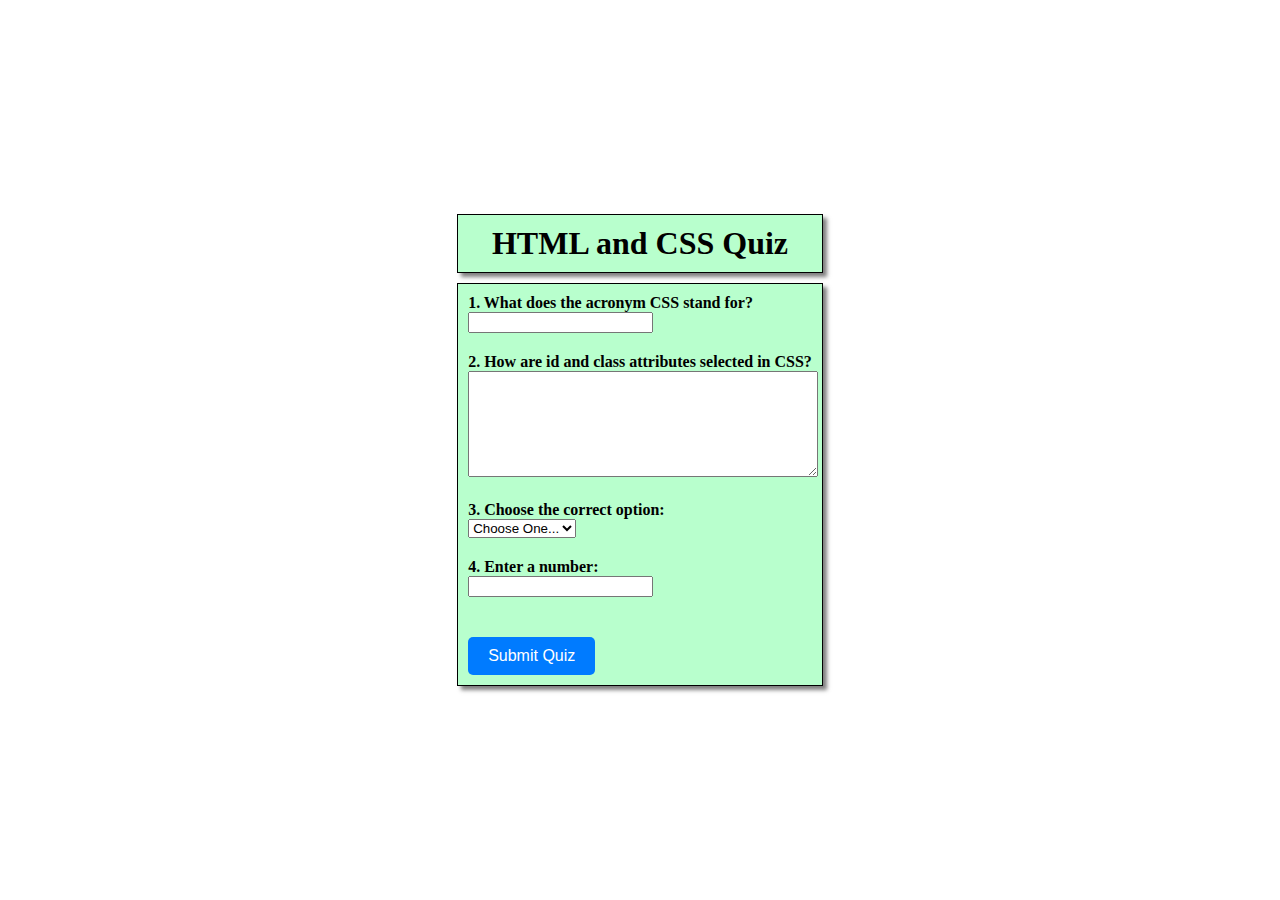
<file: quiz.html>
<!DOCTYPE html>
<html lang="en">
<head>
    <meta charset="UTF-8">
    <meta name="viewport" content="width=device-width, initial-scale=1.0">
    <title>Quiz</title>
    <link rel="stylesheet" href="styles/quiz.css">
    <meta name="description" content="Here is where i need to describe my home page">
    <meta name="author" content="Ezequiel Espada">
</head>
<body>
    <div>
        <h1>HTML and CSS Quiz</h1>
        <form class="quiz" action="#" method="post">
            <div class="question">
                <label for="q1">1. What does the acronym CSS stand for?</label>
                <input type="text" id="q1" name="q1">
            </div>
            <div class="question">
                <label for="q2">2. How are id and class attributes selected in CSS?</label>
                <textarea id="q2" name="q2"></textarea>
            </div>
            <div class="question">
                <label for="q3">3. Choose the correct option:</label>
                <select id="q3" name="q3">
                    <option value="" selected disabled>Choose One...</option>
                    <option value="html">HTML</option>
                    <option value="css">CSS</option>
                    <option value="javascript">JavaScript</option>
                </select>
            </div>
            <div class="question">
                <label for="q4">4. Enter a number:</label>
                <input type="number" id="q4" name="q4">
            </div>
            <button type="submit">Submit Quiz</button>
        </form>
    </div>
</body>
</html>
</file>
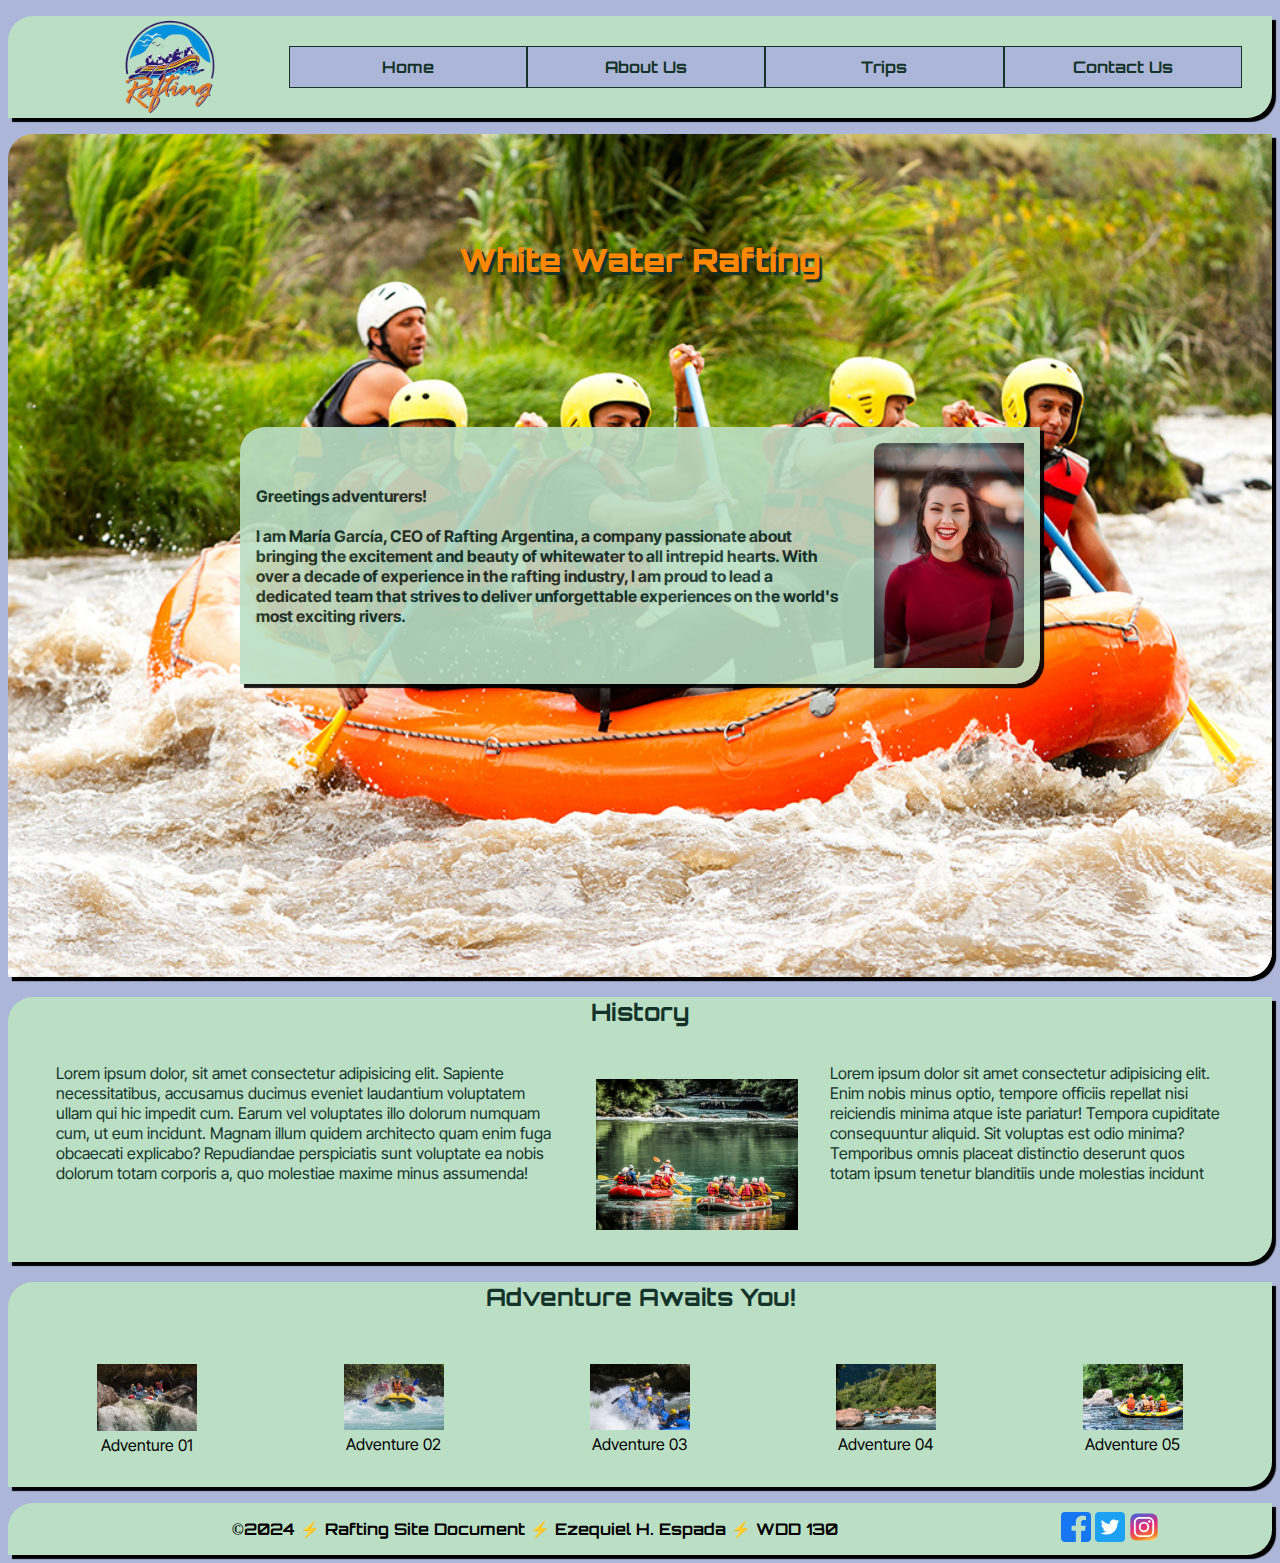
<file: wwr/about.html>
<!DOCTYPE html>
<html lang="en">
<head>
    <meta charset="UTF-8">
    <meta name="viewport" content="width=device-width, initial-scale=1.0">
    <title>White Water Rafting | About Us</title>
    <meta name="description" content="Site plan rafting">
    <meta name="author" content="Ezequiel Espada">
    <link rel="stylesheet" href="styles/rafting.css">
</head>
<body>
    <header>
        <img src="images/logo.png" alt="Rafting logo">
        <nav>
            <ul class="navigation">
                <li>
                    <a href="index.html">Home</a>
                </li>
                <li>
                    <a href="about.html">About Us</a>
                </li>
                <li>
                    <a href="trips.html">Trips</a>
                </li>
                <li>
                    <a href="contact.html">Contact Us</a>
                </li>
            </ul>
        </nav>
    </header>
    <main>
        <div class="hero">
            <h1>White Water Rafting</h1>
            <img src="images/hero.jpg" alt="Hero rafting image">
            <article>
                <p>Greetings adventurers!<br><br>I am María García, CEO of Rafting Argentina, a company passionate about bringing the excitement and beauty of whitewater to all intrepid hearts. With over a decade of experience in the rafting industry, I am proud to lead a dedicated team that strives to deliver unforgettable experiences on the world's most exciting rivers.</p>
                <img class="hero-employee" src="images/happy-working-employee.jpg" alt="Happy working employee - Thanks to Michael Dam for this picture">
            </article>
        </div>
        <section class="history">
            <h2>History</h2>
            <div class="history-content">
                <p> Lorem ipsum dolor, sit amet consectetur adipisicing elit. Sapiente necessitatibus, accusamus ducimus eveniet laudantium voluptatem ullam qui hic impedit cum. Earum vel voluptates illo dolorum numquam cum, ut eum incidunt.
                Magnam illum quidem architecto quam enim fuga obcaecati explicabo? Repudiandae perspiciatis sunt voluptate ea nobis dolorum totam corporis a, quo molestiae maxime minus assumenda!</p>
                <img src="images/history.jpg" alt="">
                <p> Lorem ipsum dolor sit amet consectetur adipisicing elit. Enim nobis minus optio, tempore officiis repellat nisi reiciendis minima atque iste pariatur! Tempora cupiditate consequuntur aliquid. Sit voluptas est odio minima?
                Temporibus omnis placeat distinctio deserunt quos totam ipsum tenetur blanditiis unde molestias incidunt</p>
            </div>
        </section>
        <section class="adventure">
            <h2>Adventure Awaits You!</h2>
            <div class="adventures">
                <figure>
                    <img src="images/rafting01.jpg" alt="Rafting 01">
                    <figcaption>Adventure 01</figcaption>
                </figure>
                <figure>
                    <img src="images/rafting02.jpg" alt="Rafting 02">
                    <figcaption>Adventure 02</figcaption>
                </figure>
                <figure>
                    <img src="images/rafting03.jpg" alt="Rafting 03">
                    <figcaption>Adventure 03</figcaption>
                </figure>
                <figure>
                    <img src="images/rafting04.jpg" alt="Rafting 04">
                    <figcaption>Adventure 04</figcaption>
                </figure>
                <figure>
                    <img src="images/rafting05.jpg" alt="Rafting 05">
                    <figcaption>Adventure 05</figcaption>
                </figure>
            </div>
        </section>
    </main>
    <footer>
        <p>&copy;2024 &#9889; Rafting Site Document &#9889; Ezequiel H. Espada &#9889; WDD 130</p>
        <nav>
            <a href="https://facebook.com"><img src="images/facebook-icon.svg" alt="Facebook"></a>
            <a href="https://twitter.com"><img src="images/twitter-icon.svg" alt="Twitter"></a>
            <a href="https://instagram.com"><img src="images/instagram-icon.svg" alt="Instagram"></a>
        </nav>
    </footer>
    
</body>
</html>
</file>
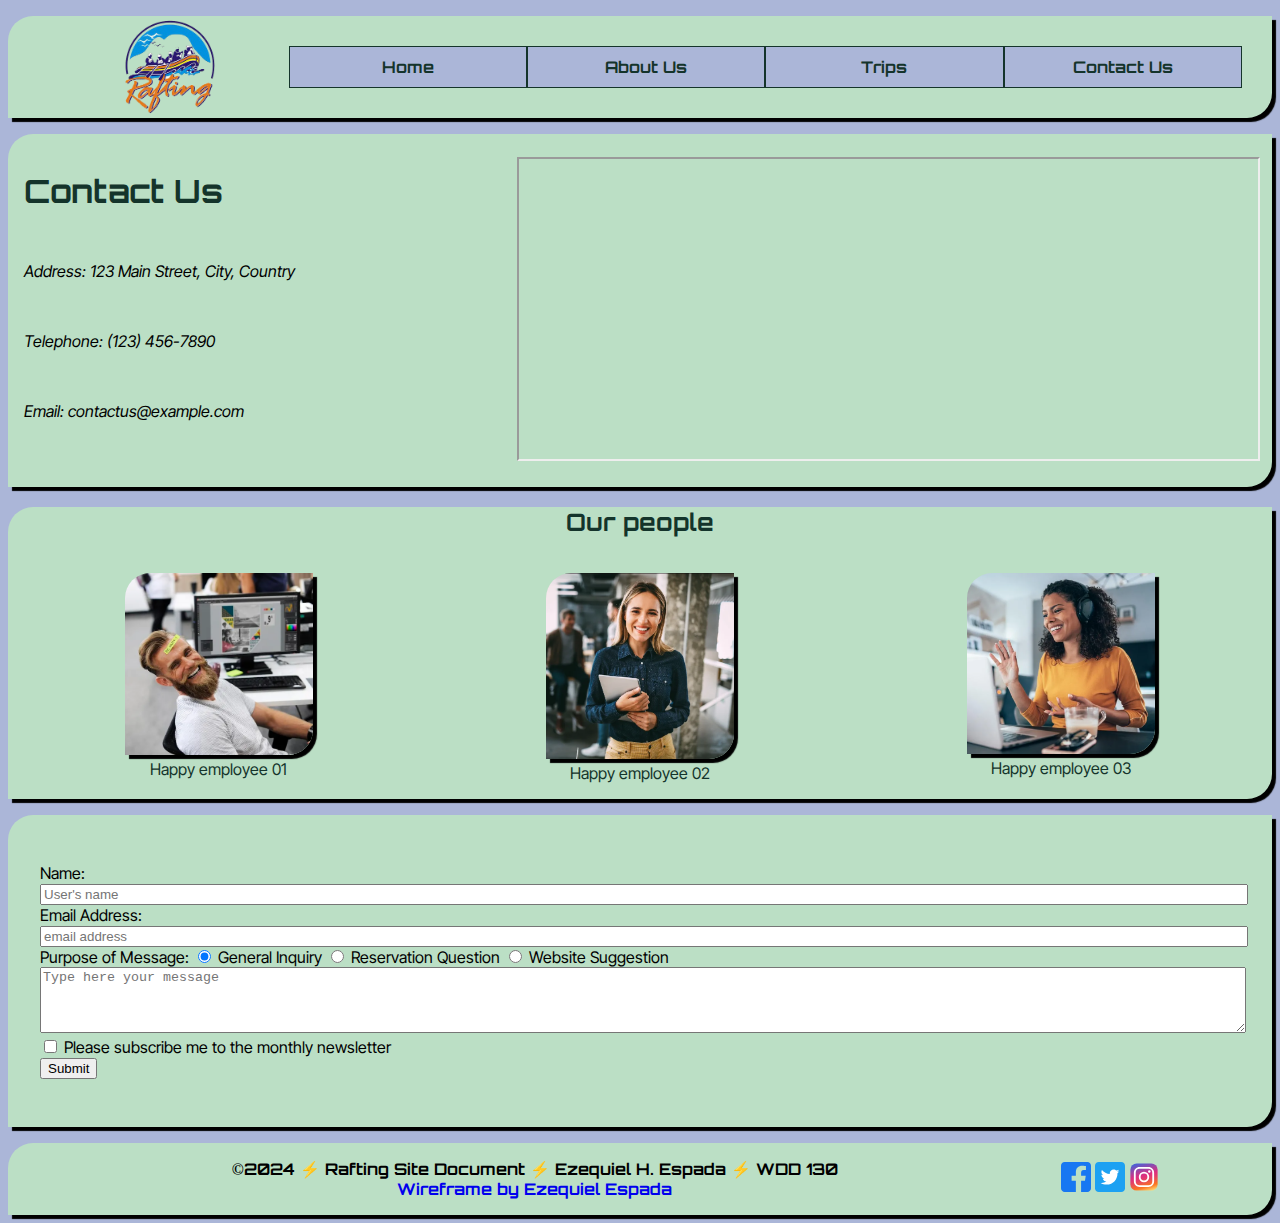
<file: wwr/contact.html>
<!DOCTYPE html>
<html lang="en">
<head>
    <meta charset="UTF-8">
    <meta name="viewport" content="width=device-width, initial-scale=1.0">
    <title>White Water Rafting | Contact Us</title>
    <meta name="description" content="Contact">
    <meta name="author" content="Ezequiel Espada">
    <link rel="stylesheet" href="styles/rafting.css">
</head>
<body>
    <header>
        <img src="images/logo.png" alt="Rafting logo">
        <nav>
            <ul class="navigation">
                <li>
                    <a href="index.html">Home</a>
                </li>
                <li>
                    <a href="about.html">About Us</a>
                </li>
                <li>
                    <a href="trips.html">Trips</a>
                </li>
                <li>
                    <a href="contact.html">Contact Us</a>
                </li>
            </ul>
        </nav>
    </header>
    <main>
        <section class="hero-contact-us">
            <div class="info">
                <h1>Contact Us</h1>
                <address>
                    <p>Address: 123 Main Street, City, Country</p>
                    <p>Telephone: (123) 456-7890</p>
                    <p>Email: contactus@example.com</p>
                </address>
            </div>
            <div class="map">
                <iframe src="https://www.google.com/maps/embed?pb=!1m18!1m12!1m3!1d37881.29069939843!2d-69.22402029134604!3d-32.94402041879163!2m3!1f0!2f0!3f0!3m2!1i1024!2i768!4f13.1!3m3!1m2!1s0x967deddf7c722e7d%3A0xff5a6d297de88ff1!2sArgentina%20Rafting%20Expediciones%20(Base%20de%20Operaciones)!5e0!3m2!1ses-419!2sar!4v1712641860702!5m2!1ses-419!2sar" width="100%" height="300px" allowfullscreen="" loading="lazy" referrerpolicy="no-referrer-when-downgrade"></iframe>
            </div>
        </section>

        <section class="happy-employees">
            <h2>Our people</h2>
            <div class="employees">
                <figure>
                    <img src="images/happy-employee-1.png" alt="Happy employee 1">
                    <figcaption>Happy employee 01</figcaption>
                </figure>
                <figure>
                    <img src="images/happy-employee-2.png" alt="Happy employee 2">
                    <figcaption>Happy employee 02</figcaption>
                </figure>
                <figure>
                    <img src="images/happy-employee-3.png" alt="Happy employee 13">
                    <figcaption>Happy employee 03</figcaption>
                </figure>                
            </div>
        </section>

        <section>
            <div class="contact-form">
                <form action="#" method="post">
                    <div class="form-group">
                        <label for="name">Name:</label>
                        <input type="text" id="name" name="name" placeholder="User's name" required>
                    </div>
                    <div class="form-group">
                        <label for="email">Email Address:</label>
                        <input type="email" id="email" name="email" placeholder="email address" required>
                    </div>
                    <div class="form-group">
                        <label>Purpose of Message:</label>
                        <input type="radio" id="general" name="purpose" value="General Inquiry" checked>
                        <label for="general">General Inquiry</label>
                        <input type="radio" id="reservation" name="purpose" value="Reservation Question">
                        <label for="reservation">Reservation Question</label>
                        <input type="radio" id="suggestion" name="purpose" value="Website Suggestion">
                        <label for="suggestion">Website Suggestion</label>
                    </div>
                    <div class="form-group">
                        <textarea id="message" name="message" placeholder="Type here your message" rows="4" required></textarea>
                    </div>
                    <div class="form-group">
                        <input type="checkbox" id="newsletter" name="newsletter" value="subscribe">
                        <label for="newsletter">Please subscribe me to the monthly newsletter</label>
                    </div>
                    <button type="submit">Submit</button>
                </form>
            </div>            
        </section>       
    
    </main>
    <footer>
        <p>&copy;2024 &#9889; Rafting Site Document &#9889; Ezequiel H. Espada &#9889; WDD 130<br>
        <a href="images/wireframe-contact-us.png" target="_blank" rel="noopener noreferrer">Wireframe by Ezequiel Espada</a></p>
        <nav>
            <a href="https://facebook.com"><img src="images/facebook-icon.svg" alt="Facebook"></a>
            <a href="https://twitter.com"><img src="images/twitter-icon.svg" alt="Twitter"></a>
            <a href="https://instagram.com"><img src="images/instagram-icon.svg" alt="Instagram"></a>
        </nav>
    </footer>
    
</body>
</html>
</file>
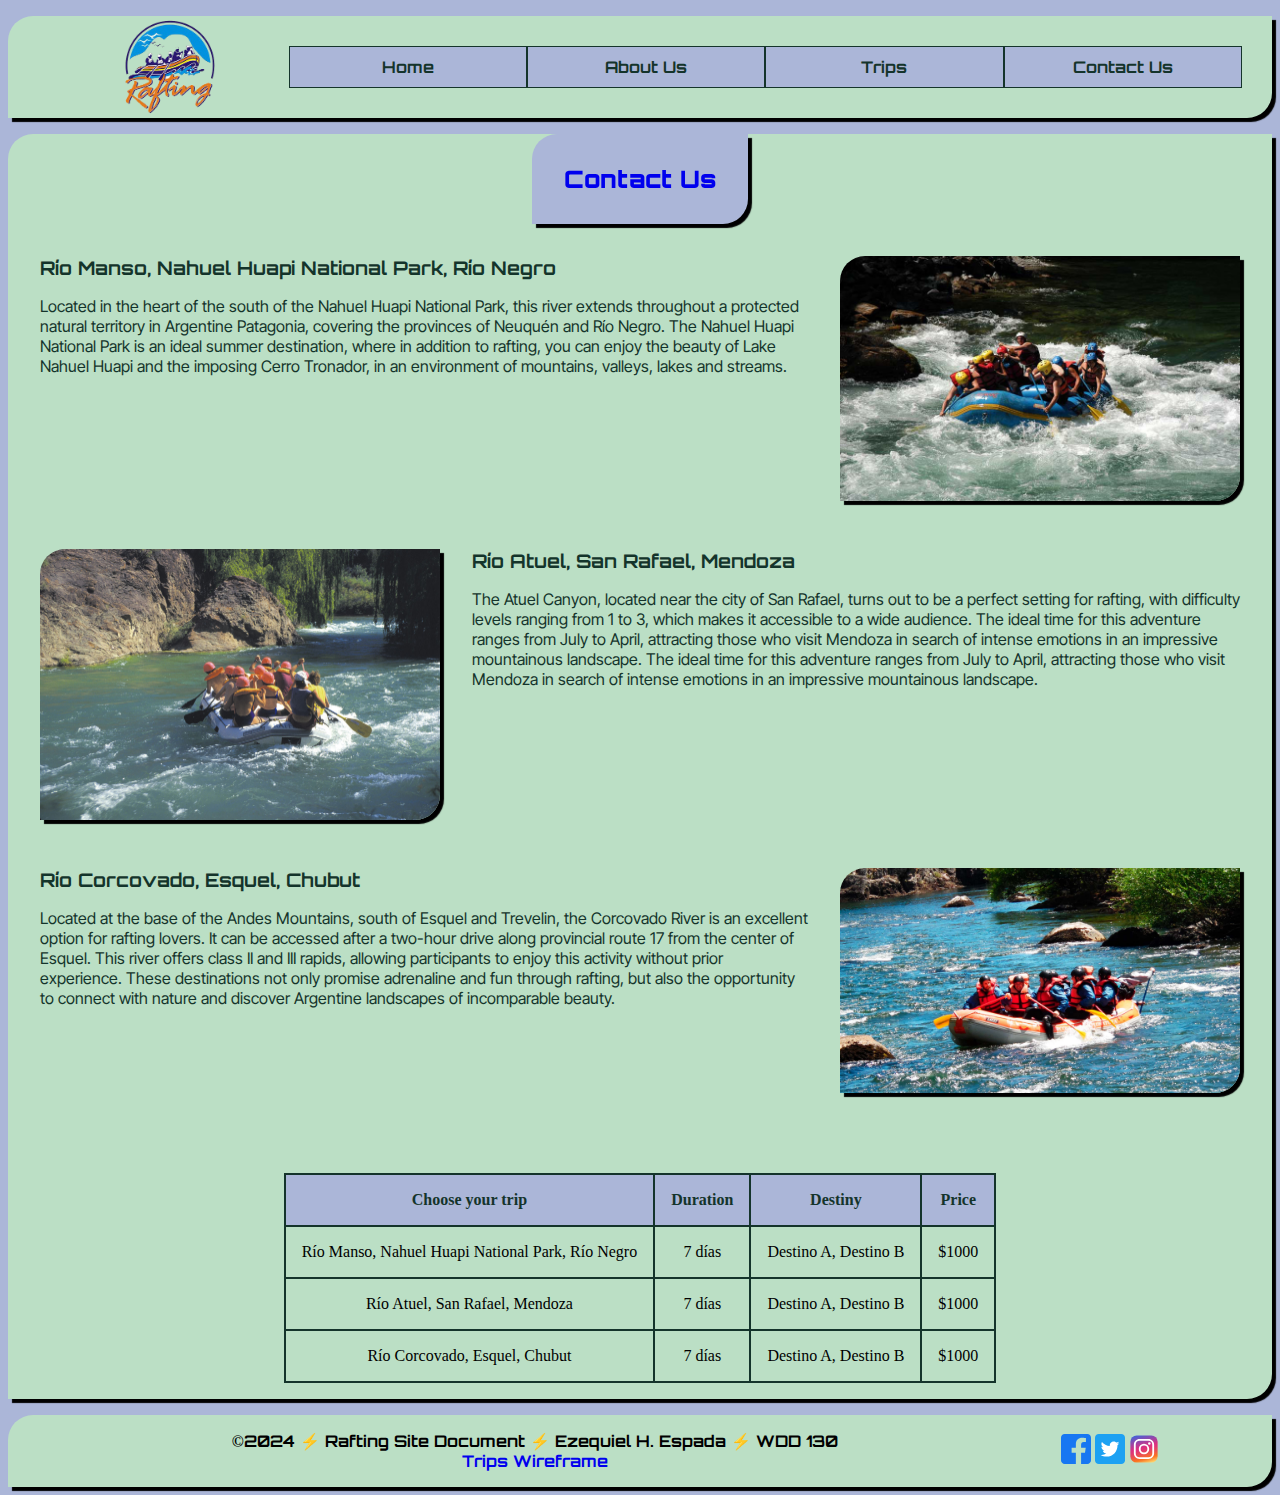
<file: wwr/trips.html>
<!DOCTYPE html>
<html lang="en">
<head>
    <meta charset="UTF-8">
    <meta name="viewport" content="width=device-width, initial-scale=1.0">
    <title>White Water Rafting | Trips</title>
    <meta name="description" content="Site plan rafting">
    <meta name="author" content="Ezequiel Espada">
    <link rel="stylesheet" href="styles/rafting.css">
</head>
<body>
    <header>
        <img src="images/logo.png" alt="Rafting logo">
        <nav>
            <ul class="navigation">
                <li>
                    <a href="index.html">Home</a>
                </li>
                <li>
                    <a href="about.html">About Us</a>
                </li>
                <li>
                    <a href="trips.html">Trips</a>
                </li>
                <li>
                    <a href="contact.html">Contact Us</a>
                </li>
            </ul>
        </nav>
    </header>
    <main>
        <div class="container-trips">
            <!-- Call to Action -->
            <section class="call-to-action-contact">
                <h2><a href="contact.html" class="btn">Contact Us</a></h2>                
            </section>
    
            <!-- Trip Descriptions -->
            <section class="trip-description">
                <article>
                    <div>
                        <h3>Río Manso, Nahuel Huapi National Park, Río Negro</h3>
                        <p>Located in the heart of the south of the Nahuel Huapi National Park, this river extends throughout a protected natural territory in Argentine Patagonia, covering the provinces of Neuquén and Río Negro. The Nahuel Huapi National Park is an ideal summer destination, where in addition to rafting, you can enjoy the beauty of Lake Nahuel Huapi and the imposing Cerro Tronador, in an environment of mountains, valleys, lakes and streams.</p>
                    </div>
                    <img src="images/trip-1.jpg" alt="Trip Photo 1">
                </article>
                <article>
                    <img src="images/trip-2.jpg" alt="Trip Photo 2">
                    <div>
                        <h3>Río Atuel, San Rafael, Mendoza</h3>
                        <p>The Atuel Canyon, located near the city of San Rafael, turns out to be a perfect setting for rafting, with difficulty levels ranging from 1 to 3, which makes it accessible to a wide audience. The ideal time for this adventure ranges from July to April, attracting those who visit Mendoza in search of intense emotions in an impressive mountainous landscape. The ideal time for this adventure ranges from July to April, attracting those who visit Mendoza in search of intense emotions in an impressive mountainous landscape.</p>
                    </div>
                </article>
                <article>
                    <div>
                        <h3>Río Corcovado, Esquel, Chubut</h3>
                        <p>Located at the base of the Andes Mountains, south of Esquel and Trevelin, the Corcovado River is an excellent option for rafting lovers. It can be accessed after a two-hour drive along provincial route 17 from the center of Esquel. This river offers class II and III rapids, allowing participants to enjoy this activity without prior experience. These destinations not only promise adrenaline and fun through rafting, but also the opportunity to connect with nature and discover Argentine landscapes of incomparable beauty.</p>
                    </div>
                    <img src="images/trip-3.jpg" alt="Trip Photo 3">
                </article>
            </section>
    
            <!-- Table -->
            <section class="trip-table">
                <table>
                    <thead>
                        <tr>
                            <th>Choose your trip</th>
                            <th>Duration</th>
                            <th>Destiny</th>
                            <th>Price</th>
                        </tr>
                    </thead>
                    <tbody>
                        <tr>
                            <td>Río Manso, Nahuel Huapi National Park, Río Negro</td>
                            <td>7 días</td>
                            <td>Destino A, Destino B</td>
                            <td>$1000</td>
                        </tr>
                        <tr>
                            <td>Río Atuel, San Rafael, Mendoza</td>
                            <td>7 días</td>
                            <td>Destino A, Destino B</td>
                            <td>$1000</td>
                        </tr>
                        <tr>
                            <td>Río Corcovado, Esquel, Chubut</td>
                            <td>7 días</td>
                            <td>Destino A, Destino B</td>
                            <td>$1000</td>
                        </tr>
                    </tbody>
                </table>
            </section>
        </div>
        
    </main>
    <footer>
        <p>&copy;2024 &#9889; Rafting Site Document &#9889; Ezequiel H. Espada &#9889; WDD 130<br>
        <a href="https://app.moqups.com/qaGgsXiOjrZjvhqboMmlJkWyYaeGsDkh/view/page/a69c15d29" target="_blank" rel="noopener noreferrer">Trips Wireframe</a></p>
        <nav>
            <a href="https://facebook.com"><img src="images/facebook-icon.svg" alt="Facebook"></a>
            <a href="https://twitter.com"><img src="images/twitter-icon.svg" alt="Twitter"></a>
            <a href="https://instagram.com"><img src="images/instagram-icon.svg" alt="Instagram"></a>
        </nav>
    </footer>
    
</body>
</html>
</file>
<file: styles/quiz.css>
body {
        width: auto;
        display: flex;
        justify-content: center;
        align-items: center;
        height: 100vh;
        margin: 0;
}

h1 {
    text-align: center;
}

form, h1 {
    background-color: #b8ffcd;
    padding: 10px;
    margin: 10px;
    border: 1px solid black;
    box-shadow: 4px 4px 4px rgba(0, 0, 0, 0.5);
}

.question {
    margin-bottom: 20px;
}

label {
    display: block;
    font-weight: bold;
}

textarea {
    width: 100%;
    height: 100px;
    resize: vertical;
}

button {
    margin-top: 20px;
    padding: 10px 20px;
    background-color: #007bff;
    color: #fff;
    border: none;
    border-radius: 5px;
    cursor: pointer;
    font-size: 16px;
}

button:hover {
    background-color: #0056b3;
}
</file>
<file: wwr/styles/rafting.css>
@import url('https://fonts.googleapis.com/css2?family=Inter+Tight:ital,wght@0,100..900;1,100..900&family=Orbitron:wght@400..900&display=swap');

:root {
    --primary-color: #14342B;
    --secondary-color: #1C448E;
    --accent1-color: #BBDFC5;
    --accent2-color: #ABB6D8;

    --heading-font: "Orbitron", serif;
    --paragraph-font: "Inter Tight", serif;

    --nav-background-color: #14342B;
    --nav-link-color: #BBDFC5;
    --nav-hover-link-color:#1C448E;
    --nav-hover-background-color:#ABB6D8;
}

/* header */
header {
    margin: 1rem auto;
    display: grid;
    grid-template-columns: 1fr 5fr;
    background-color: var(--accent1-color);
    align-items: center;
    font-family: var(--heading-font);
    border-radius: 25px 0px;
    box-shadow: 4px 4px 1px black;
}

header img {
    width: 100px;
    justify-self: right;
}

.navigation {
	display: flex;
	list-style: none;
    margin: 30px;
}

.navigation li {
	flex: 1 1 100%;
	border: 1px solid var(--nav-background-color);
	text-align: center;
}

.navigation a {
	display: block;
	color: var(--nav-background-color);
	padding: 10px;
	text-decoration: none;
    background-color: var(--accent2-color);
    font-weight: 700;
}

.navigation a:hover {
	color: var(--nav-link-color);
    background-color: var(--nav-background-color);
	font-weight: 900;
	text-decoration: underline;
}

/* footer*/
footer {
    display: grid;
    grid-template-columns: 5fr 1fr;
    background-color: var(--accent1-color);
    align-items: center;
    border-radius: 25px 0px;
    box-shadow: 4px 4px 1px black;
}

footer p {
    font-family: var(--heading-font);
    font-weight: 700;
    text-align: center;
}

footer a {
    text-decoration: none;
}

footer a:hover {
    padding: 0.5rem;
	color: var(--nav-link-color);
    background-color: var(--nav-background-color);
	text-decoration: underline;
    border-radius: 25px 0px;
}

footer img {
    width: 30px;
}

/*-- General rules --*/
body {
    width: auto;
    background-color: var(--accent2-color);
}

/*-- About Us - about.html --*/
.hero {
    margin: 1rem auto;
    display: flex;
    flex-direction: column;
    justify-content: center;
    align-items: center;
    position: relative;
    width: 100%;
    height: auto;
    border-radius: 25px 0px;
    box-shadow: 4px 4px 1px black;
}

.hero img {
    width: 100%;
    border-radius: 25px 0px;
    box-shadow: 4px 4px 1px black;
}

.hero h1 {
    font-family: var(--heading-font);
    color: rgb(255, 136, 0);
    position: absolute;
    top: 10%;
    text-shadow: 3px 3px 1px var(--primary-color);
    font-weight: 900;
}

.hero article {
    border-radius: 25px 0px;
    box-shadow: 4px 4px 1px black;
    margin: 1rem auto;
    display: flex;
    align-items: center;
    min-width: 400px;
    max-width: 800px;
    position: absolute;
    background-color: var(--accent1-color);
    opacity: .9;
    font-weight: 700;
}

.hero article p {
    padding: 1rem;
    font-family: var(--paragraph-font);
    color: var(--primary-color);
    background-color: var(--accent1-color);
}

div .hero-employee {
    padding: 1rem;
    width: 150px;
    height: auto;
    border-radius: 25px 0px;
    box-shadow: 4px 4px 1px black;
}

/*-- History about us --*/

.history {
    background-color: var(--accent1-color);
    border-radius: 25px 0px;
    box-shadow: 4px 4px 1px black;
}

.history-content {
    margin: 1rem;
    padding: 0 2rem;
    display: flex;
    flex: 1 1 100%;
    font-family: var(--paragraph-font);
    color: var(--primary-color);
}
 
.history-content img {
    padding: 2rem;
    min-width: 200px;
    height: auto;
}   

/*-- Adventure awaits --*/

.adventure {
    background-color: var(--accent1-color);
    align-items: center;
    margin: 1rem auto;
    border-radius: 25px 0px;
    box-shadow: 4px 4px 1px black;
}

.history h2, .adventure h2 {
    font-family: var(--heading-font);
    color: var(--primary-color);
    text-align: center;
}

.adventures {
    display: flex;
    justify-content: space-around;
    padding: 1rem;
}

.adventures img {
    width: 100px;
    height: auto;
}

/*-- contact.html --*/

/*-- hero - info/location --*/
.hero-contact-us {
    background-color: var(--accent1-color);
    padding: 1rem;
    display: grid;
    grid-template-columns: 2fr 3fr;
    align-items: center;
    max-width: 100%;
    height: auto;
    border-radius: 25px 0px;
    box-shadow: 4px 4px 1px black;
}

.info h1 {
    font-family: var(--heading-font);
    position: relative;
    color: var(--primary-color);
    text-shadow: none;
}


address p {
    margin: 50px 0;
    font-family: var(--paragraph-font);
}

/*-- our people --*/

.happy-employees {
    background-color: var(--accent1-color);
    align-items: center;
    margin: 1rem auto;
    text-align: center;
    font-family: var(--heading-font);
    color: var(--primary-color);
    border-radius: 25px 0px;
    box-shadow: 4px 4px 1px black;
}

.employees {
    display: flex;
    justify-content: space-around;
}

.employees img {
    width: 188px;
    height: auto;
    border-radius: 25px 0px;
    box-shadow: 4px 4px 1px black;
}

figcaption {
    text-align: center;
    font-family: var(--paragraph-font);
}

/*-- Contact Us form --*/

form {
    font-family: var(--paragraph-font);
    width: auto;
    margin: 1rem auto;
}

.contact-form {
    background-color: var(--accent1-color);
    padding: 2rem;
    margin: 1rem auto;
    border-radius: 25px 0px;
    box-shadow: 4px 4px 1px black;
}

.contact-form input[type="text"],
.contact-form input[type="email"],
.contact-form textarea {
    width: 100%;
}


/*-- trips.html --*/

.container-trips {
    display: flex;
    flex-direction: column;
    align-items: center;
    background-color: var(--accent1-color);
    margin: 1rem auto;
    border-radius: 25px 0px;
    box-shadow: 4px 4px 1px black;
}

.call-to-action-contact {
    position: sticky;
    top: 70px;
    padding: 0 0.75rem;
    text-align: center;
    background-color: var(--accent2-color);
    font-family: var(--heading-font);
    border-radius: 25px 0px;
    box-shadow: 4px 4px 1px black;
    z-index: 2;
}

.call-to-action-contact a:hover {
	color: var(--nav-link-color);
    background-color: var(--nav-background-color);
	font-weight: 700;
	text-decoration: underline;
    border-radius: 25px 0px;
    box-shadow: 4px 4px 1px black;
}

.trip-description {
    margin-bottom: 2rem;
}

.trip-description article {
    display: flex;
    margin: 1rem;
}

.trip-description h3 {
    font-family: var(--heading-font);
    color: var(--primary-color);
    margin: 1rem;
}

.trip-description p {
    font-family: var(--paragraph-font);
    color: var(--primary-color);
    margin: 1rem;
}

.trip-description img {
    margin: 1rem;
    width: 400px;
    height: auto;
    border-radius: 25px 0px;
    box-shadow: 4px 4px 1px black;
}

/*-- trips table --*/

.trip-table table {
    margin: 1rem auto;
    border-collapse: collapse;
}

.trip-table th, .trip-table td {
    padding: 1rem;
    border: 2px solid var(--nav-background-color);
    text-align: center;
}

.trip-table th {
    background-color: var(--accent2-color);
    color: var(--nav-background-color);
}

/*-- home.html --*/

.hero-home {
    position: relative;
    width: 100%;
    height: 100%;
}

.hero-video {   
    top: 50%;
    left: 50%;
    margin: auto;
}

.call-to-action-trips {
    position: absolute;
    top: 10px;
    left: 50%;
    transform: translateX(-50%);
    border-radius: 25px 0px;
    box-shadow: 4px 4px 1px black;
    background-color: var(--accent2-color);
    color: var(--primary-color);

}

.call-to-action-trips a:hover {
	padding: 0.75rem;
	color: var(--accent1-color);
    background-color: var(--nav-background-color);
	font-weight: 700;
	text-decoration: underline;
    border-radius: 25px 0px;
    box-shadow: 4px 4px 1px black;
}

.btn {
    display: inline-block;
    padding: 10px 20px;
    font-family: var(--heading-font);
    font-weight: 900;
    text-decoration: none;
}

/*-- popular trips --*/

.most-popular-trips {
    font-family: var(--heading-font);
    color: var(--primary-color);
    background-color: var(--accent1-color);
    text-align: center;
    margin: 1rem auto;
    width: 100%;
    border-radius: 25px 0px;
    box-shadow: 4px 4px 1px black;
}

.top-trips {
    display: flex;
    align-items: flex-start;
}

.top-trips-description {
    flex: 1;
    display: flex;
    flex-direction: column;
    font-family: var(--paragraph-font);
    padding: 1rem;
}

.top-trips-description img {
    border-radius: 25px 0px;
    box-shadow: 4px 4px 1px black;
}

/*-- home subscribe form --*/

.hero-home {
    display: flex;
}

.newsletter {
    font-family: var(--paragraph-font);  
    border: 2px solid var(--nav-background-color);
    background-color: var(--accent1-color);
    max-width: 300px;
    margin: 1rem auto;
    padding: 1rem;
    border-radius: 25px 0px;
}

.newsletter-form h3, .newsletter-form p {
    text-align: center;
}

.form-subscribe {
    width: auto;
}

.form-subscribe input[type="text"],
.form-subscribe input[type="email"] {
    width: 100%;
}
</file>
